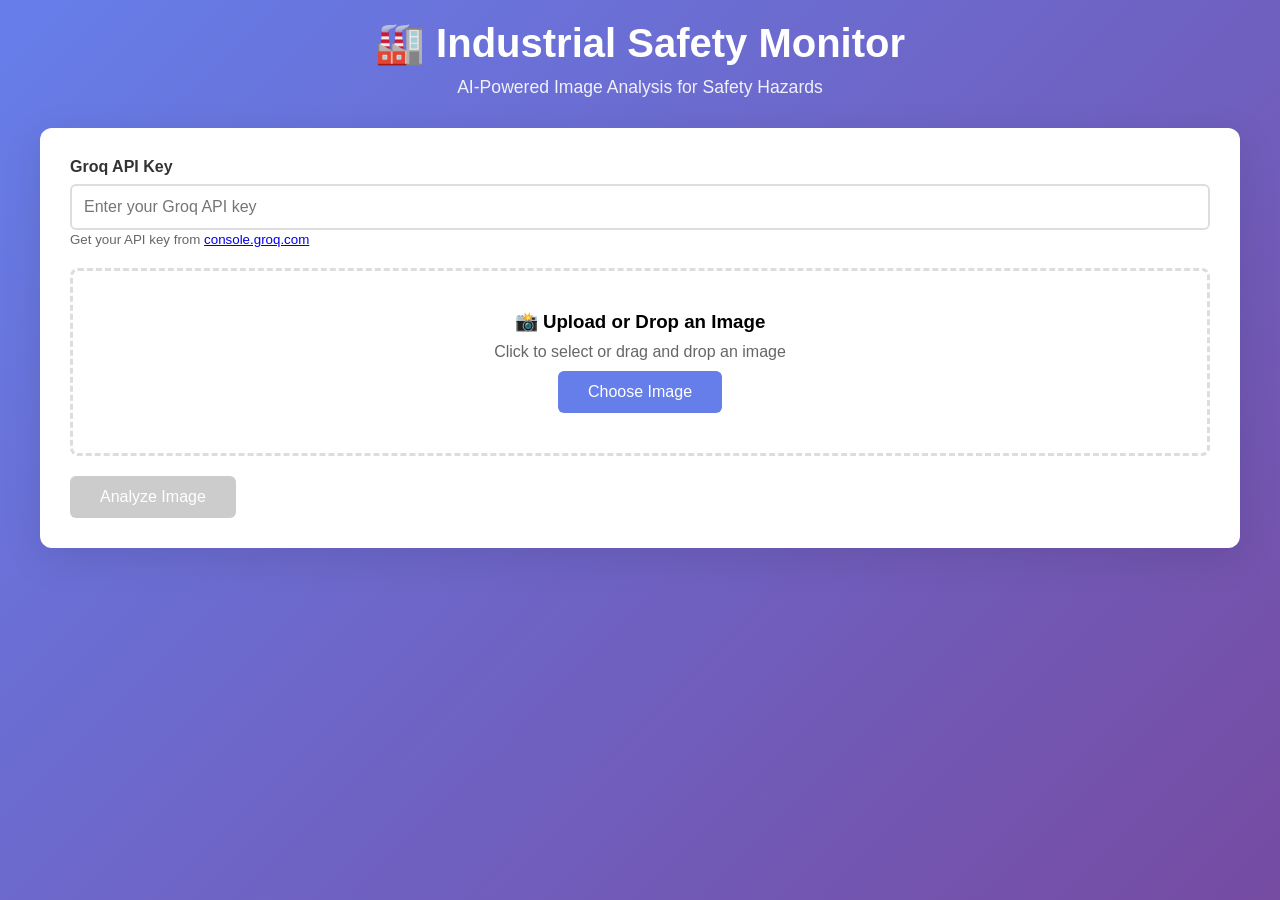
<file: public/index.html>
<!DOCTYPE html>
<html lang="en">
<head>
    <meta charset="UTF-8">
    <meta name="viewport" content="width=device-width, initial-scale=1.0">
    <title>Industrial Safety Monitor - Vercel Edition</title>
    <style>
        * {
            margin: 0;
            padding: 0;
            box-sizing: border-box;
        }
        
        body {
            font-family: -apple-system, BlinkMacSystemFont, 'Segoe UI', Roboto, Oxygen, Ubuntu, sans-serif;
            background: linear-gradient(135deg, #667eea 0%, #764ba2 100%);
            min-height: 100vh;
            padding: 20px;
        }
        
        .container {
            max-width: 1200px;
            margin: 0 auto;
        }
        
        .header {
            text-align: center;
            color: white;
            margin-bottom: 30px;
        }
        
        .header h1 {
            font-size: 2.5rem;
            margin-bottom: 10px;
        }
        
        .header p {
            font-size: 1.1rem;
            opacity: 0.9;
        }
        
        .card {
            background: white;
            border-radius: 12px;
            padding: 30px;
            box-shadow: 0 10px 40px rgba(0,0,0,0.1);
            margin-bottom: 20px;
        }
        
        .upload-section {
            text-align: center;
            padding: 40px;
            border: 3px dashed #ddd;
            border-radius: 8px;
            margin-bottom: 20px;
            cursor: pointer;
            transition: all 0.3s;
        }
        
        .upload-section:hover {
            border-color: #667eea;
            background: #f8f9ff;
        }
        
        .upload-section.dragover {
            border-color: #667eea;
            background: #f0f2ff;
        }
        
        input[type="file"] {
            display: none;
        }
        
        .btn {
            background: #667eea;
            color: white;
            border: none;
            padding: 12px 30px;
            border-radius: 6px;
            font-size: 1rem;
            cursor: pointer;
            transition: all 0.3s;
        }
        
        .btn:hover {
            background: #5568d3;
            transform: translateY(-2px);
        }
        
        .btn:disabled {
            background: #ccc;
            cursor: not-allowed;
            transform: none;
        }
        
        .input-group {
            margin-bottom: 20px;
        }
        
        .input-group label {
            display: block;
            margin-bottom: 8px;
            font-weight: 600;
            color: #333;
        }
        
        .input-group input {
            width: 100%;
            padding: 12px;
            border: 2px solid #ddd;
            border-radius: 6px;
            font-size: 1rem;
        }
        
        .preview-image {
            max-width: 100%;
            max-height: 400px;
            border-radius: 8px;
            margin: 20px 0;
        }
        
        .results {
            margin-top: 20px;
        }
        
        .severity-badge {
            display: inline-block;
            padding: 8px 16px;
            border-radius: 20px;
            font-weight: 600;
            margin: 10px 0;
        }
        
        .severity-none, .severity-low {
            background: #d4edda;
            color: #155724;
        }
        
        .severity-medium {
            background: #fff3cd;
            color: #856404;
        }
        
        .severity-high {
            background: #f8d7da;
            color: #721c24;
        }
        
        .severity-critical {
            background: #f8d7da;
            color: #721c24;
            animation: pulse 2s infinite;
        }
        
        @keyframes pulse {
            0%, 100% { opacity: 1; }
            50% { opacity: 0.7; }
        }
        
        .hazard-list, .recommendations-list {
            list-style: none;
            margin-top: 10px;
        }
        
        .hazard-list li, .recommendations-list li {
            padding: 10px;
            margin: 5px 0;
            background: #f8f9fa;
            border-left: 4px solid #667eea;
            border-radius: 4px;
        }
        
        .loading {
            text-align: center;
            padding: 20px;
        }
        
        .spinner {
            border: 4px solid #f3f3f3;
            border-top: 4px solid #667eea;
            border-radius: 50%;
            width: 40px;
            height: 40px;
            animation: spin 1s linear infinite;
            margin: 0 auto;
        }
        
        @keyframes spin {
            0% { transform: rotate(0deg); }
            100% { transform: rotate(360deg); }
        }
        
        .error {
            background: #f8d7da;
            color: #721c24;
            padding: 15px;
            border-radius: 6px;
            margin-top: 10px;
        }
    </style>
</head>
<body>
    <div class="container">
        <div class="header">
            <h1>🏭 Industrial Safety Monitor</h1>
            <p>AI-Powered Image Analysis for Safety Hazards</p>
        </div>
        
        <div class="card">
            <div class="input-group">
                <label for="apiKey">Groq API Key</label>
                <input type="password" id="apiKey" placeholder="Enter your Groq API key">
                <small style="color: #666;">Get your API key from <a href="https://console.groq.com" target="_blank">console.groq.com</a></small>
            </div>
            
            <div class="upload-section" id="uploadSection">
                <h3>📸 Upload or Drop an Image</h3>
                <p style="margin: 10px 0; color: #666;">Click to select or drag and drop an image</p>
                <input type="file" id="fileInput" accept="image/*">
                <button class="btn" onclick="document.getElementById('fileInput').click()">Choose Image</button>
            </div>
            
            <div id="preview"></div>
            
            <button class="btn" id="analyzeBtn" onclick="analyzeImage()" disabled>Analyze Image</button>
        </div>
        
        <div id="resultsCard" class="card" style="display: none;">
            <h2>📊 Analysis Results</h2>
            <div id="results"></div>
        </div>
    </div>
    
    <script>
        let selectedImage = null;
        
        const uploadSection = document.getElementById('uploadSection');
        const fileInput = document.getElementById('fileInput');
        const preview = document.getElementById('preview');
        const analyzeBtn = document.getElementById('analyzeBtn');
        const resultsCard = document.getElementById('resultsCard');
        const results = document.getElementById('results');
        
        // File input change
        fileInput.addEventListener('change', handleFileSelect);
        
        // Drag and drop
        uploadSection.addEventListener('dragover', (e) => {
            e.preventDefault();
            uploadSection.classList.add('dragover');
        });
        
        uploadSection.addEventListener('dragleave', () => {
            uploadSection.classList.remove('dragover');
        });
        
        uploadSection.addEventListener('drop', (e) => {
            e.preventDefault();
            uploadSection.classList.remove('dragover');
            
            const files = e.dataTransfer.files;
            if (files.length > 0) {
                handleFile(files[0]);
            }
        });
        
        function handleFileSelect(e) {
            const files = e.target.files;
            if (files.length > 0) {
                handleFile(files[0]);
            }
        }
        
        function handleFile(file) {
            if (!file.type.startsWith('image/')) {
                alert('Please select an image file');
                return;
            }
            
            const reader = new FileReader();
            reader.onload = (e) => {
                selectedImage = e.target.result;
                preview.innerHTML = `<img src="${selectedImage}" class="preview-image" alt="Preview">`;
                analyzeBtn.disabled = false;
            };
            reader.readAsDataURL(file);
        }
        
        async function analyzeImage() {
            const apiKey = document.getElementById('apiKey').value.trim();
            
            if (!apiKey) {
                alert('Please enter your Groq API key');
                return;
            }
            
            if (!selectedImage) {
                alert('Please select an image first');
                return;
            }
            
            // Show loading
            results.innerHTML = '<div class="loading"><div class="spinner"></div><p>Analyzing image...</p></div>';
            resultsCard.style.display = 'block';
            analyzeBtn.disabled = true;
            
            try {
                const response = await fetch('/api/analyze', {
                    method: 'POST',
                    headers: {
                        'Content-Type': 'application/json',
                    },
                    body: JSON.stringify({
                        api_key: apiKey,
                        image: selectedImage
                    })
                });
                
                const data = await response.json();
                
                if (data.success) {
                    displayResults(data.data);
                } else {
                    results.innerHTML = `<div class="error">Error: ${data.error}</div>`;
                }
            } catch (error) {
                results.innerHTML = `<div class="error">Error: ${error.message}</div>`;
            } finally {
                analyzeBtn.disabled = false;
            }
        }
        
        function displayResults(data) {
            const severityClass = `severity-${data.severity}`;
            
            let hazardsList = '';
            if (data.hazard_types && data.hazard_types.length > 0) {
                hazardsList = '<ul class="hazard-list">' + 
                    data.hazard_types.map(h => `<li>${h}</li>`).join('') + 
                    '</ul>';
            }
            
            let recommendationsList = '';
            if (data.recommended_actions && data.recommended_actions.length > 0) {
                recommendationsList = '<ul class="recommendations-list">' + 
                    data.recommended_actions.map(r => `<li>${r}</li>`).join('') + 
                    '</ul>';
            }
            
            results.innerHTML = `
                <div>
                    <h3>Hazard Status: ${data.hazard_present ? '⚠️ Hazard Detected' : '✅ Safe'}</h3>
                    <div class="severity-badge ${severityClass}">
                        Severity: ${data.severity.toUpperCase()}
                    </div>
                    
                    <h4 style="margin-top: 20px;">Description:</h4>
                    <p style="padding: 10px; background: #f8f9fa; border-radius: 4px;">${data.description}</p>
                    
                    ${data.hazard_types && data.hazard_types.length > 0 ? `
                        <h4 style="margin-top: 20px;">Detected Hazards:</h4>
                        ${hazardsList}
                    ` : ''}
                    
                    ${data.recommended_actions && data.recommended_actions.length > 0 ? `
                        <h4 style="margin-top: 20px;">Recommended Actions:</h4>
                        ${recommendationsList}
                    ` : ''}
                </div>
            `;
        }
    </script>
</body>
</html>
</file>
